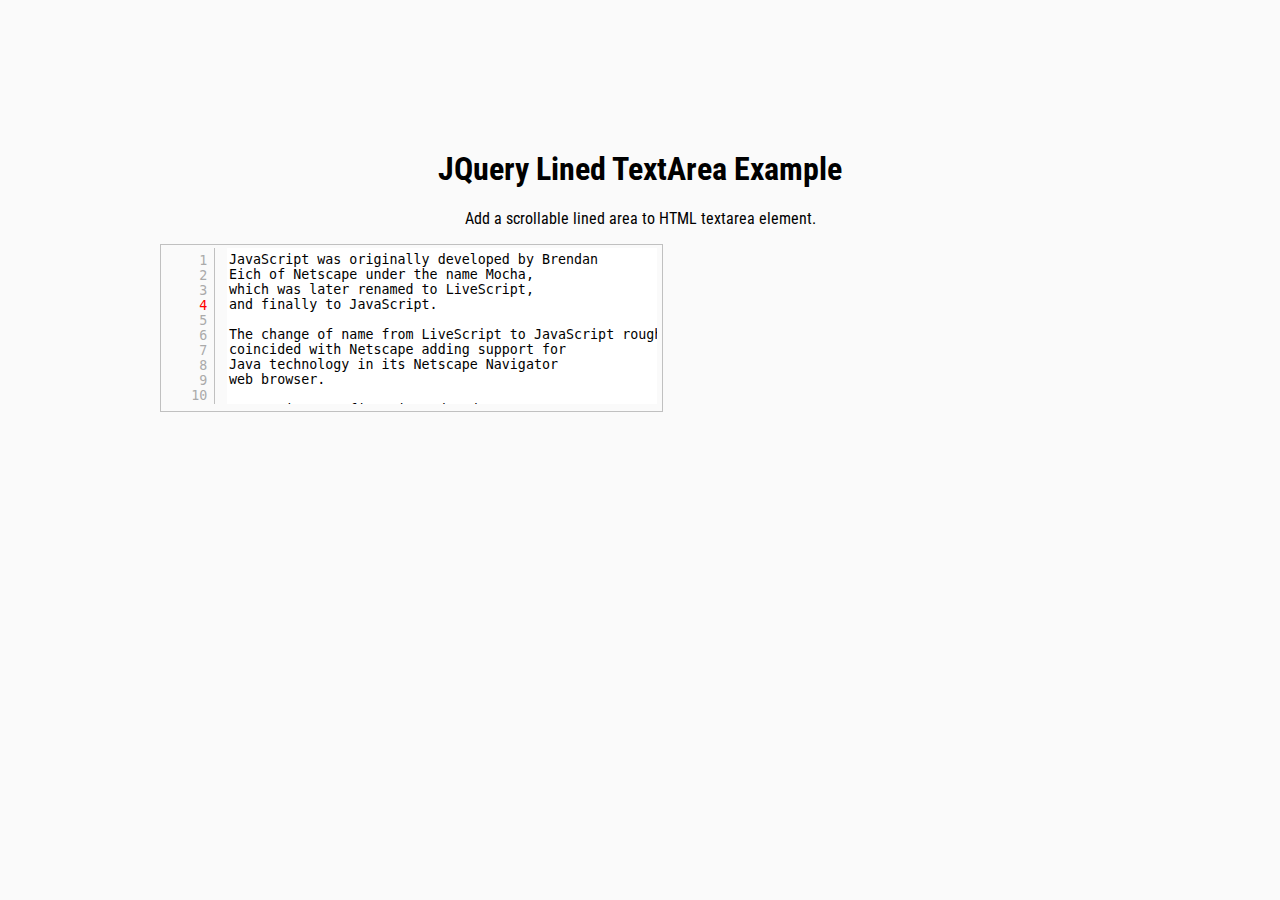
<file: Project-app/jquery-lined-textarea/index.html>
<!doctype html>
<html>
<head>
<meta charset="utf-8">
<meta http-equiv="X-UA-Compatible" content="IE=edge,chrome=1">
<meta name="viewport" content="width=device-width, initial-scale=1, shrink-to-fit=no">
	<title>JQuery Lined TextArea Example</title>
<script src="https://code.jquery.com/jquery-1.12.4.min.js" integrity="sha384-nvAa0+6Qg9clwYCGGPpDQLVpLNn0fRaROjHqs13t4Ggj3Ez50XnGQqc/r8MhnRDZ" crossorigin="anonymous"></script>
<link href='http://fonts.googleapis.com/css?family=Roboto+Condensed' rel='stylesheet' type='text/css'>
	<script src="js/jquery-linedtextarea.js"></script>
	<link href="css/jquery-linedtextarea.css" type="text/css" rel="stylesheet" />
  <style>
    body { background-color: #fafafa; font-family: 'Roboto Condensed'; }
    .container { margin: 150px auto; max-width: 960px; text-align: center;}
	
  </style>
</head>
<body>

<div class="container">
<h1>JQuery Lined TextArea Example</h1>

<p>Add a scrollable lined area to HTML textarea element.</p>

<textarea class="lined" rows="10" cols="60">JavaScript was originally developed by Brendan
Eich of Netscape under the name Mocha,
which was later renamed to LiveScript,
and finally to JavaScript.

The change of name from LiveScript to JavaScript roughly
coincided with Netscape adding support for
Java technology in its Netscape Navigator
web browser.

JavaScript was first introduced
and deployed in the Netscape browser version
2.0B3 in December 1995.

The naming has caused confusion, giving the
impression that the language is a spin-off of Java,
and it has been characterized by many as a
marketing ploy by Netscape to give JavaScript the
cachet of what was then the hot new web-programming language.
</textarea>
</div>
<script>
$(function() {
	$(".lined").linedtextarea(
		{selectedLine: 4}
	);
});
</script>

</body>
</html>
</file>
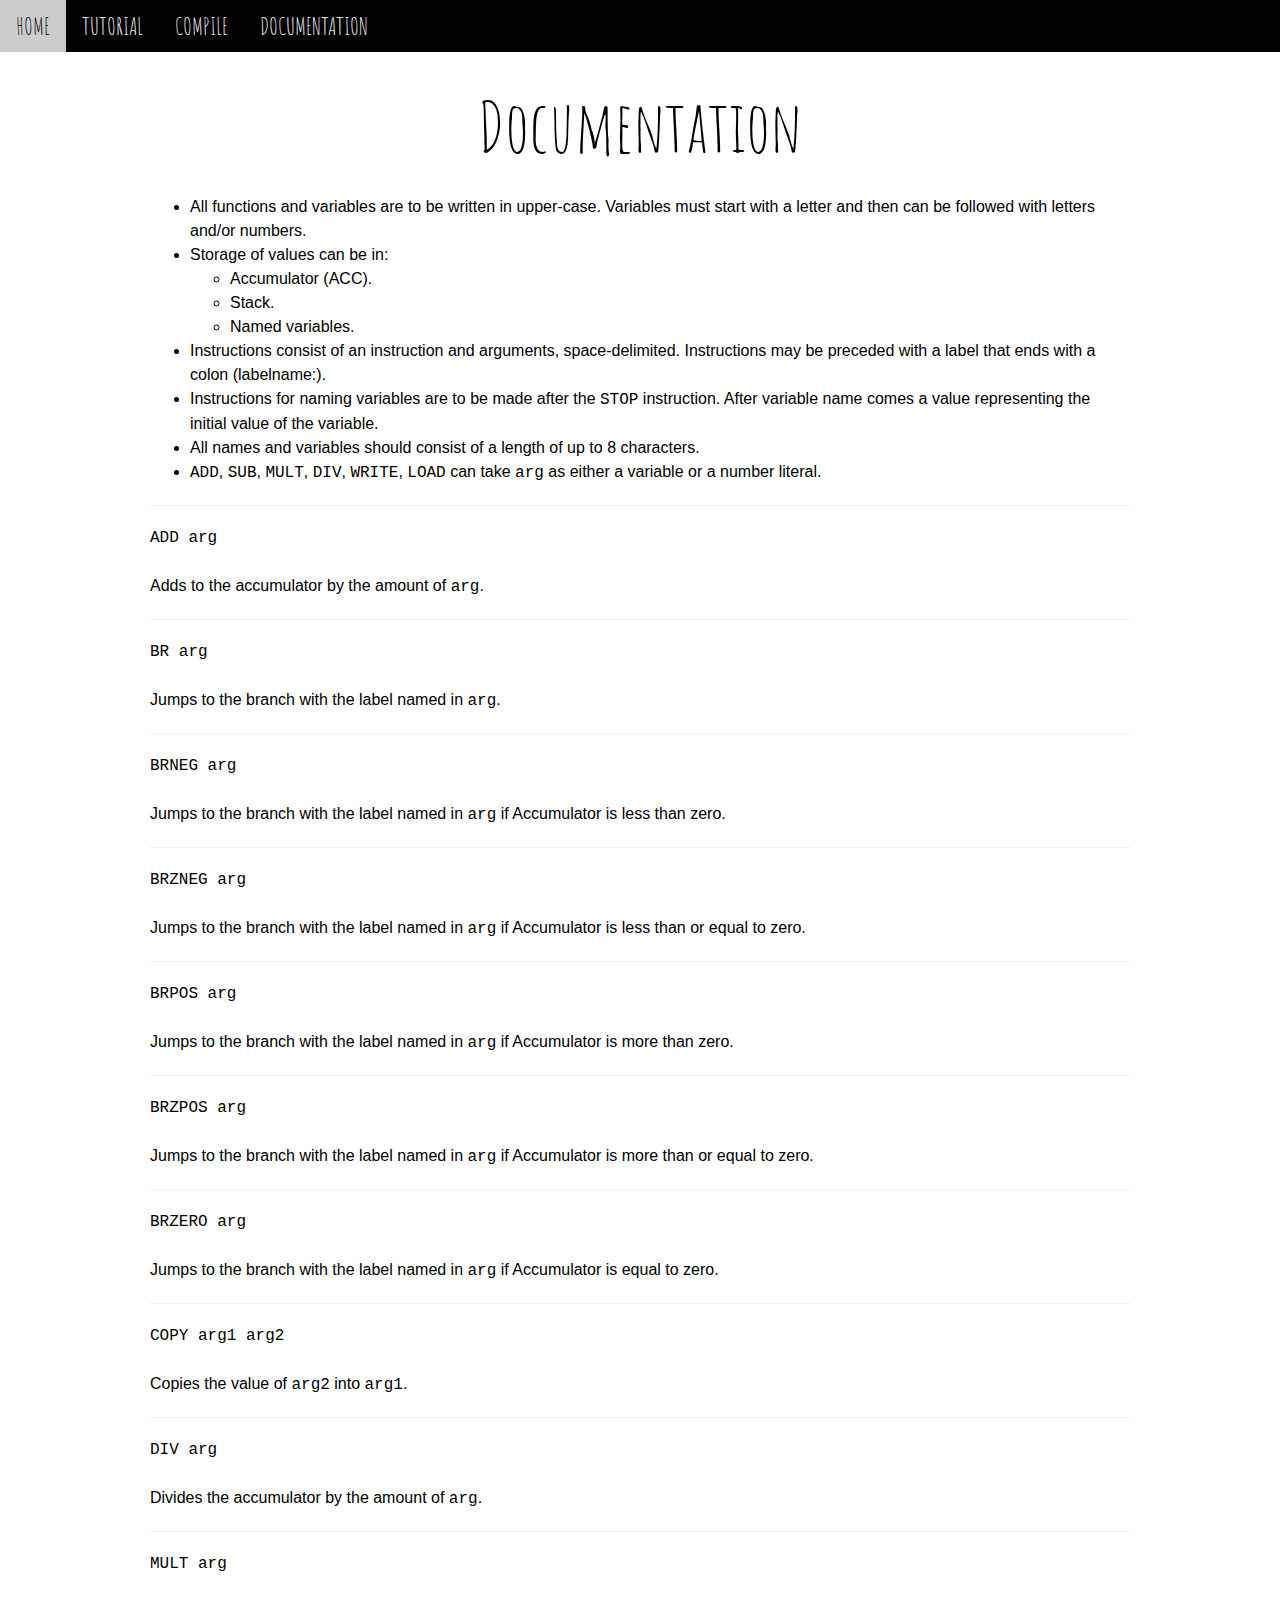
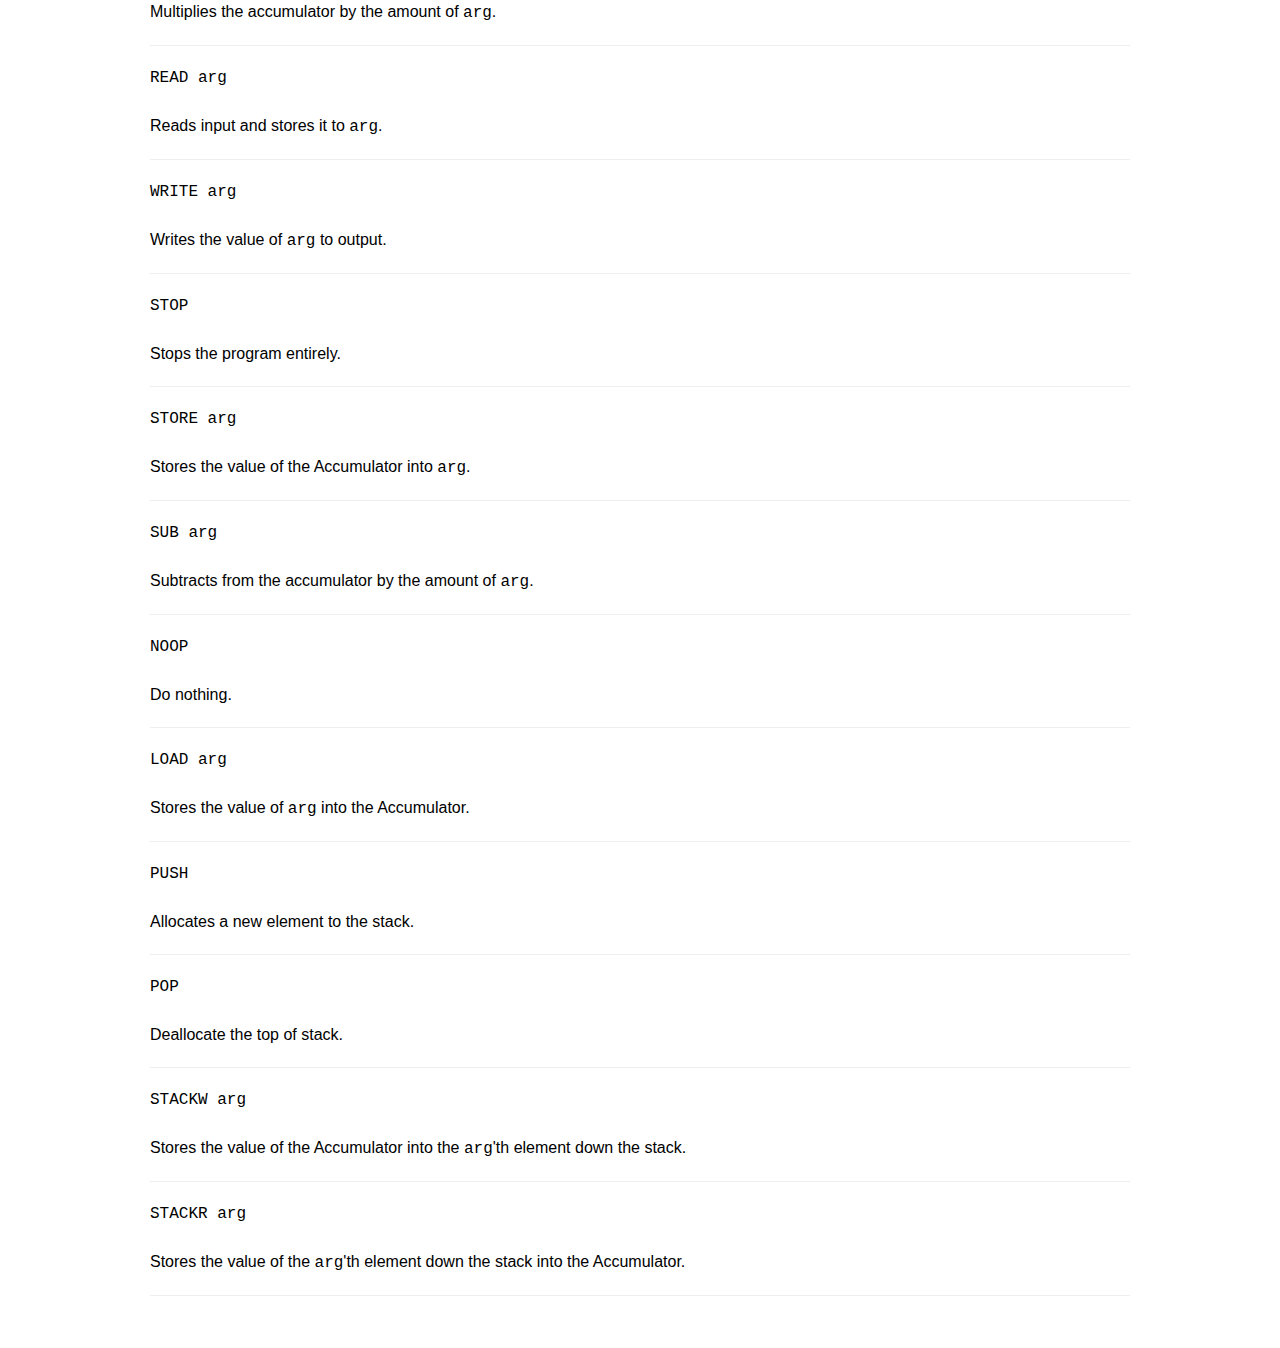
<file: Project-app/doc.html>
<!DOCTYPE html>
<html lang="en" xmlns="http://www.w3.org/1999/html">
<head>
    <meta charset="UTF-8">
    <title>Documentation</title>
    <meta name="viewport" content="width=device-width, initial-scale=1">
    <link rel="stylesheet" href="styles/w3.css">
    <link rel="stylesheet" href="https://fonts.googleapis.com/css?family=Amatic+SC">
    <style>
        body, html {height: 100%}
        body {bgcolor: #F8F8FF}
        h1, #myNavbar
        {
            font-family: "Amatic SC", sans-serif;
        }
        .func-name
        {
            font-family:Liberation Mono,DejaVu Sans Mono,Bitstream Vera Sans Mono,Courier New,sans-serif;
        }
        .w3-content
        {
            font-size: 16px;
        }
        #myNavbar{
            z-index: 1;
        }
    </style>
</head>
<body>
    <!-- Navbar (sit on top) -->
    <div class="w3-top w3-hide-small">
        <div class="w3-bar w3-xlarge w3-black w3-hover-opacity-off" id="myNavbar">
            <a href="index.html" class="w3-bar-item w3-button">HOME</a>
            <a href="tutorial.html" class="w3-bar-item w3-button">TUTORIAL</a>
            <a href="text.html" class="w3-bar-item w3-button">COMPILE</a>
            <a href="doc.html" class="w3-bar-item w3-button">DOCUMENTATION</a>
  
        </div>
    </div>

    <!-- Profile Page container-->
    <div class="w3-container w3-padding-64 w3-xlarge" id="#">
        <div class="w3-content">
            <h1 class="w3-center" style="margin-bottom:15px">
                <span class="w3-text-black w3-hide-small" style="font-size:70px">Documentation<br></span>
            </h1>
            <ul>
                <li>All functions and variables are to be written in upper-case. Variables must start with a letter and then
                    can be followed with letters and/or numbers.</li>
                <li>Storage of values can be in:</li>
                <ul>
                    <li>Accumulator (ACC).</li>
                    <li>Stack.</li>
                    <li>Named variables.</li>
                </ul>
                <li>Instructions consist of an instruction and arguments, space-delimited. Instructions may be preceded with a label that ends with a colon (labelname:).</li>
                <li>Instructions for naming variables are to be made after the <span class="func-name">STOP</span> instruction. After variable name comes a value representing the initial value of the variable.</li>
                <li>All names and variables should consist of a length of up to 8 characters.</li>
                <li><span class="func-name">ADD</span>, <span class="func-name">SUB</span>, <span class="func-name">MULT</span>,
                    <span class="func-name">DIV</span>, <span class="func-name">WRITE</span>, <span class="func-name">LOAD</span>
                 can take <span class="func-name">arg</span> as either a variable or a number literal.</li>
            </ul>
            <hr/>

            <div class="function">
                <div class="func-name">
                    ADD arg
                </div>
                <br/>
                <div class="func-description">
                    Adds to the accumulator by the amount of <span class="func-name">arg</span>.
                </div>
            </div>
            <hr/>
            <div class="function">
                <div class="func-name">
                    BR arg
                </div>
                <br/>
                <div class="func-description">
                    Jumps to the branch with the label named in <span class="func-name">arg</span>.
                </div>
            </div>
            <hr/>
            <div class="function">
                <div class="func-name">
                    BRNEG arg
                </div>
                <br/>
                <div class="func-description">
                    Jumps to the branch with the label named in <span class="func-name">arg</span> if Accumulator is less than zero.
                </div>
            </div>
            <hr/>
            <div class="function">
                <div class="func-name">
                    BRZNEG arg
                </div>
                <br/>
                <div class="func-description">
                    Jumps to the branch with the label named in <span class="func-name">arg</span> if Accumulator is less than or equal to zero.
                </div>
            </div>
            <hr/>
            <div class="function">
                <div class="func-name">
                    BRPOS arg
                </div>
                <br/>
                <div class="func-description">
                    Jumps to the branch with the label named in <span class="func-name">arg</span> if Accumulator is more than zero.
                </div>
            </div>
            <hr/>
            <div class="function">
                <div class="func-name">
                    BRZPOS arg
                </div>
                <br/>
                <div class="func-description">
                    Jumps to the branch with the label named in <span class="func-name">arg</span> if Accumulator is more than or equal to zero.
                </div>
            </div>
            <hr/>
            <div class="function">
                <div class="func-name">
                    BRZERO arg
                </div>
                <br/>
                <div class="func-description">
                    Jumps to the branch with the label named in <span class="func-name">arg</span> if Accumulator is equal to zero.
                </div>
            </div>
            <hr/>
            <div class="function">
                <div class="func-name">
                    COPY arg1 arg2
                </div>
                <br/>
                <div class="func-description">
                    Copies the value of <span class="func-name">arg2</span> into <span class="func-name">arg1</span>.
                </div>
            </div>
            <hr/>
            <div class="function">
                <div class="func-name">
                    DIV arg
                </div>
                <br/>
                <div class="func-description">
                    Divides the accumulator by the amount of <span class="func-name">arg</span>.
                </div>
            </div>
            <hr/>
            <div class="function">
                <div class="func-name">
                    MULT arg
                </div>
                <br/>
                <div class="func-description">
                    Multiplies the accumulator by the amount of <span class="func-name">arg</span>.
                </div>
            </div>
            <hr/>
            <div class="function">
                <div class="func-name">
                    READ arg
                </div>
                <br/>
                <div class="func-description">
                    Reads input and stores it to <span class="func-name">arg</span>.
                </div>
            </div>
            <hr/>
            <div class="function">
                <div class="func-name">
                    WRITE arg
                </div>
                <br/>
                <div class="func-description">
                    Writes the value of <span class="func-name">arg</span> to output.
                </div>
            </div>
            <hr/>
            <div class="function">
                <div class="func-name">
                    STOP
                </div>
                <br/>
                <div class="func-description">
                    Stops the program entirely.
                </div>
            </div>
            <hr/>
            <div class="function">
                <div class="func-name">
                    STORE arg
                </div>
                <br/>
                <div class="func-description">
                    Stores the value of the Accumulator into <span class="func-name">arg</span>.
                </div>
            </div>
            <hr/>
            <div class="function">
                <div class="func-name">
                    SUB arg
                </div>
                <br/>
                <div class="func-description">
                    Subtracts from the accumulator by the amount of <span class="func-name">arg</span>.
                </div>
            </div>
            <hr/>
            <div class="function">
                <div class="func-name">
                    NOOP
                </div>
                <br/>
                <div class="func-description">
                    Do nothing.
                </div>
            </div>
            <hr/>
            <div class="function">
                <div class="func-name">
                    LOAD arg
                </div>
                <br/>
                <div class="func-description">
                    Stores the value of <span class="func-name">arg</span> into the Accumulator.
                </div>
            </div>
            <hr/>
            <div class="function">
                <div class="func-name">
                    PUSH
                </div>
                <br/>
                <div class="func-description">
                    Allocates a new element to the stack.
                </div>
            </div>
            <hr/>
            <div class="function">
                <div class="func-name">
                    POP
                </div>
                <br/>
                <div class="func-description">
                    Deallocate the top of stack.
                </div>
            </div>
            <hr/>
            <div class="function">
                <div class="func-name">
                    STACKW arg
                </div>
                <br/>
                <div class="func-description">
                    Stores the value of the Accumulator into the <span class="func-name">arg</span>'th element down the stack.
                </div>
            </div>
            <hr/>
            <div class="function">
                <div class="func-name">
                    STACKR arg
                </div>
                <br/>
                <div class="func-description">
                    Stores the value of the <span class="func-name">arg</span>'th element down the stack into the Accumulator.
                </div>
            </div>
            <hr/>
        </div>
    </div>

</body>
</html>
</file>
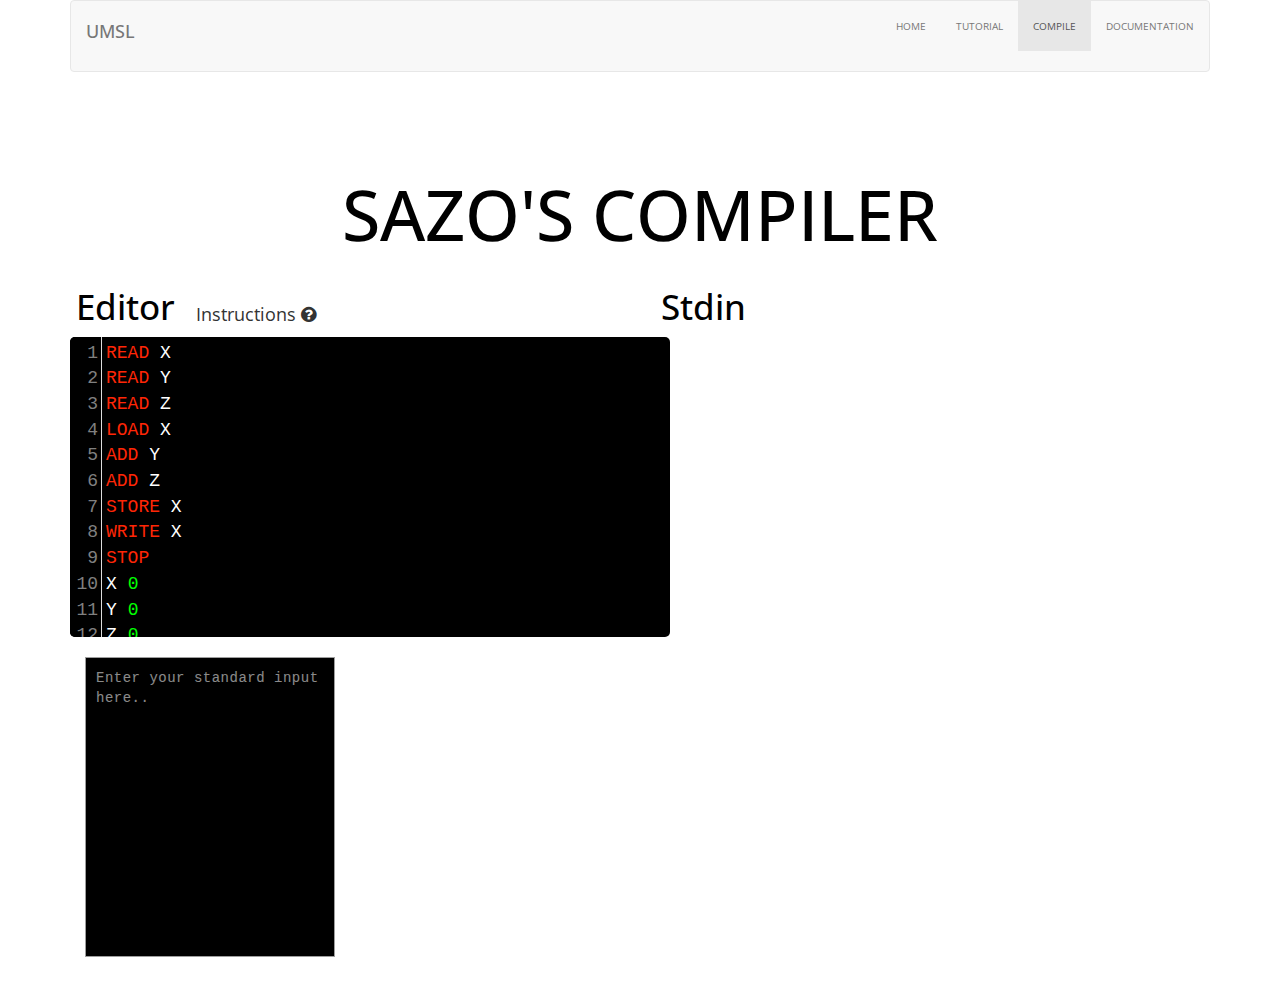
<file: Project-app/text.html>
<!DOCTYPE html>
<html lang="en">
<head>
    <title>Compile</title>
    <meta charset="UTF-8">
    <meta name="viewport" content="width=device-width, initial-scale=1">
    <link rel="stylesheet" href="styles/w3.css">
    <link rel="stylesheet" href="https://fonts.googleapis.com/css?family=Amatic+SC">
    <script src="https://ajax.googleapis.com/ajax/libs/jquery/3.3.1/jquery.min.js"></script>
    <link rel="stylesheet" href="styles/codemirror.css">
    <script src="js/codemirror.js"></script>
    <script src="js/javascript.js"></script>
    <script src="js/asmcompiler.js"></script>
    <link rel="stylesheet" href="https://maxcdn.bootstrapcdn.com/bootstrap/3.4.0/css/bootstrap.min.css">
    <script src="https://ajax.googleapis.com/ajax/libs/jquery/3.3.1/jquery.min.js"></script>
    <script src="https://maxcdn.bootstrapcdn.com/bootstrap/3.4.0/js/bootstrap.min.js"></script>
    <script src="js/syntaxCheck.js"></script>
    <link rel="stylesheet" href="https://cdnjs.cloudflare.com/ajax/libs/font-awesome/4.7.0/css/font-awesome.min.css">

    <!-- Added for Project -->
    <!-- For Testimonials slider -->
<!-- //For Testimonials slider -->
<!-- //custom-theme files-->
<link href="css/bootstrap.css" rel="stylesheet" type="text/css" media="all" />
<link href="css/style.css" rel="stylesheet" type="text/css" media="all" />
<!-- //custom-theme files-->
<!-- font-awesome-icons -->
<link href="css/font-awesome.css" rel="stylesheet"> 
<!-- //font-awesome-icons -->
<!-- googlefonts -->
<link href="http://fonts.googleapis.com/css?family=Open+Sans:300,300i,400,400i,600,600i,700,700i,800,800i&amp;subset=cyrillic,cyrillic-ext,greek,greek-ext,latin-ext,vietnamese" rel="stylesheet">
<link href="http://fonts.googleapis.com/css?family=Montserrat:100,100i,200,200i,300,300i,400,400i,500,500i,600,600i,700,700i,800,800i,900,900i&amp;subset=latin-ext,vietnamese" rel="stylesheet">
<!-- //googlefonts -->
<link rel="stylesheet" href="css/jquery-ui.css" />
<link href="css/bookingstyle.css" rel="stylesheet" type="text/css" media="all"/>

<link href="css/jquery-linedtextarea.css" rel="stylesheet" type="text/css" media="all"/>

    <style>
        textarea {
            height: 300px;
            width: 600px;
            float:left;
            margin-bottom: 5px;
        }
    </style>


    <style>
        body, html {
            height: 100%
        }

        

        .upload-btn-wrapper {
            position: relative;
            overflow: hidden;
            display: inline-block;
            max-width: 100%;
            height: auto;
        }

        .btn {
            border: 2px solid gray;
            color: gray;
            background-color: white;
            padding: 8px 115px;
            border-radius: 8px;
            font-size: 12px;
            font-weight: bold;
        }

        .upload-btn-wrapper input[type=file] {
            font-size: 100px;
            position: absolute;
            left: 0;
            top: 0;
            opacity: 0;
        }
        #myNavbar{
            z-index: 1;
        }
        #stack{
            height: 305px;
            width: 200px;
            border: 4px solid black;

            display:flex;
            flex-direction: column-reverse;
        }
        .stackItem{
            width: 193px;
            height: 50px;
            background-color: grey;
            border-top: 2px dashed black;
            text-align:center;
            color: black;
            font-size: 25px;
        }
        #editorBox{
            width: 600px;
            float:left;
            margin-bottom: 5px;
        }
        #leftTitle, #rightTitle, #middleTitle{
            display:inline-block;
        }
        #leftTitle{
            margin-left: 1%;
        }
        #middleTitle{
            margin-left: 45%;
        }
        #rightTitle{
            margin-left: 20%
        }
        #consoleBox{
            height:300px;
            width: 600px;
        }
        #compileBtn{
            width: 215px;
            height: 50px;
            border-radius: 5px;
            font-size: 20px;
        }
        #asmBtn, #txtBtn, #comBtn{
            width: 300px;
            display:inline-block;
        }
        a:hover{
            text-decoration:none;
        }
    </style>
</head>
<body bgcolor=#F8F8FF>
<!-- Navbar (sit on top) -->
<!-- div class="w3-top w3-hide-small">
    <div class="w3-bar w3-xlarge w3-black w3-hover-opacity-off" id="myNavbar">
        <a href="index.html" class="w3-bar-item w3-button">HOME</a>
        <a href="tutorial.html" class="w3-bar-item w3-button">TUTORIAL</a>
        <a href="text.html" class="w3-bar-item w3-button">COMPILE</a>
        <a href="doc.html" class="w3-bar-item w3-button">DOCUMENTATION</a>
    </div>
</div -->

<!-- banner -->
        <!-- Top-Bar -->

                <div class="top-bar">
                <div class="container">
                    <div class="header">
                        <nav class="navbar navbar-default">
                            <div class="navbar-header navbar-left">
                                <button type="button" class="navbar-toggle collapsed" data-toggle="collapse" data-target="#bs-example-navbar-collapse-1">
                                    <span class="sr-only">Toggle navigation</span>
                                    <span class="icon-bar"></span>
                                    <span class="icon-bar"></span>
                                    <span class="icon-bar"></span>
                                </button>
                                <h1><a class="navbar-brand" href="index.html">UMSL</span></a></h1>
                            </div>
                            <!-- Collect the nav links, forms, and other content for toggling -->
                            <div class="collapse navbar-collapse navbar-right" id="bs-example-navbar-collapse-1">
                                <nav class="cl-effect-15" id="cl-effect-15">
                                    <ul class="nav navbar-nav">
                                        <li><a href="index.html">HOME</a></li>
                                                    <li><a href="about.html">TUTORIAL</a></li>
                                                    <li class="active"><a href="booking.html">COMPILE</a></li>
                                                    <li><a href="gallery.html">DOCUMENTATION</a></li>
                                                </ul>
                                    
                                </nav>
                            </div>
                        </nav>
                </div>
            </div>
<!-- Profile Page container-->
<div class="w3-container w3-padding-64 w3-large" id="#">

    <div class="w3-content">
        <h1 class="w3-center" style="margin-bottom:15px">
            <span class="w3-text-black w3-hide-small" style="font-size:70px">SAZO'S COMPILER<br></span>
        </h1>

    </div>
    <div class="container">
        <div class="row">

            <div class="col-md-6">
                <h2 id="leftTitle" class="w3-text-black w3-hide-small" style="font-size:35px">Editor<br></h2>
                <button onclick="document.getElementById('id01').style.display='block'"  class="w3-button ">Instructions <i class="fa fa-question-circle" aria-hidden="true"></i></button>
                <div id="id01" class="w3-modal">
                    <div class="w3-modal-content" style="font-family: times, sans-serif, serif;">
                        <div class="w3-row">
                            <div class="w3-third w3-container">
                                <span onclick="document.getElementById('id01').style.display='none'" class="w3-button w3-display-topright">&times;</span>
                                <br><b>ADD arg</b><br>
                                Adds to the accumulator by the amount of arg.<br><br>

                                <b>BR arg</b><br>
                                Jumps to the branch with the label named in arg.<br><br>

                                <b>BRNEG arg</b><br>
                                Jumps to the branch with the label named in arg if Accumulator is less than zero.<br><br>

                                <b>BRZNEG arg</b><br>
                                Jumps to the branch with the label named in arg if Accumulator is less than or equal to zero.<br><br>

                                <b>BRPOS arg</b><br>
                                Jumps to the branch with the label named in arg if Accumulator is more than zero.<br><br>

                                <b>BRZPOS arg</b><br>
                                Jumps to the branch with the label named in arg if Accumulator is more than or equal to zero.<br><br>

                                <b>BRZERO arg</b><br>
                                Jumps to the branch with the label named in arg if Accumulator is equal to zero.<br><br>
                            </div>
                            <div class="w3-third w3-container">
                                <br><b>COPY arg1 arg2</b><br>
                                Copies the value of arg2 into arg1. <br><br>

                                <b>DIV arg</b><br>
                                Divides the accumulator by the amount of arg.<br><br>

                                <b>MULT arg</b><br>
                                Multiplies the accumulator by the amount of arg. <br><br>


                                <b>READ arg</b><br>
                                Reads input and stores it to arg.<br><br>

                                <b>WRITE arg</b><br>
                                Writes the value of arg to output.<br><br>

                                <b>STOP</b><br>
                                Stops the program entirely.<br><br>

                                <b>STORE arg</b><br>
                                Stores the value of the Accumulator into arg.<br><br>

                                <br>
                                <b>SUB arg</b><br>
                                Subtracts from the accumulator by the amount of arg.<br><br>
                            </div>
                            <div class="w3-third w3-container">
                                <br> <b>NOOP</b><br>
                                Do nothing.<br><br>

                                <b>LOAD arg</b><br>
                                Stores the value of arg into the Accumulator.<br><br>

                                <b>PUSH</b><br>
                                Allocates a new element to the stack.<br><br>

                                <b>POP</b><br>
                                Deallocate the top of stack.<br><br>


                                <b>STACKW arg</b><br>
                                Stores the value of the Accumulator into the arg'th element down the stack.<br><br>

                                <b>STACKR arg</b><br>
                                Stores the value of the arg'th element down the stack into the Accumulator.<br><br>
                            </div>

                        </div>
                    </div>


                </div>
                
            </div><!-- Editor column ended-->  
            <div class="col-md-6">
                <h2 id="leftTitle" class="w3-text-black w3-hide-small" style="font-size:35px" style="padding: 10px">Stdin<br></h2>
            </div>


        </div> <!-- Row ended-->
        <div class="row">
            <div class="col-md-4">
                <div id="editorBox" class="form-group green-border-focus" oninput="syntaxCheck()" onkeyup="backspaceCheck(editor, event)">
                    <!-- Editor box -->
                    <div class="form-group green-border-focus">
                        <textarea class="form-group green-border-focus" id="code" name="code">READ X 
READ Y
READ Z
LOAD X
ADD Y
ADD Z
STORE X
WRITE X
STOP
X 0
Y 0
Z 0
                        </textarea>
                    </div>
            </div>
            <div class="col-md-4">
                <div id="write">
                    <textarea id ="stndin" style="background-color: black ;color: white; font-family: monospace; width: 250px; display:inline-block; resize:none;margin-right: 50px;" placeholder="Enter your standard input here.."></textarea>
                </div>
            </div>
        </div>
        <div class="container">
            <div class="row">
                <div class="col-md-4">
                <h2 id="leftTitle" class="w3-text-black w3-hide-small" style="font-size:35px">Output<br></h2> 
                </div>

            
            </div>
        </div>
       
<script>
    var editor = CodeMirror.fromTextArea(document.getElementById("code"), {
        lineNumbers: true,
        matchBrackets: true,
        continueComments: "Enter",
        extraKeys: {"Ctrl-Q": "toggleComment"}
    });
    var labelIndex = -1;
    var lineIndex = 0;
    var syntaxCheckFlag = 0;
    function uploadfile(input) {
        var reader = new FileReader();
        reader.onload = function (e) {
            editor.setValue(e.target.result);
        }
        reader.readAsText(input.files[0]);
    }

    function downloadfile(extension)
    {
        var text = editor.getValue();
        text = text.replace(/\n/g, "\r\n")
        var fileBlob = new Blob([text], {type: "text/plain"});
        var fileName = "editor." + extension;

        var link = document.createElement("a");
        link.download = fileName;
        link.innerHTML = "Download Editor Content";

        window.URL = window.URL || window.webkitURL;
        link.href = window.URL.createObjectURL(fileBlob);
        link.onclick = removeClickElement;
        link.style.display = "none";

        document.body.appendChild(link);
        link.click();
    }

    function removeClickElement(e)
    {
        document.body.removeChild(e.target);
    }
    function fds()
    {
        var stdin = document.getElementById("stndin");
        stdin = stdin.value;
        clearElements();
        console.log("Input:" + stdin);
        getInput(stdin);
        lineIndex = 0;
        labelIndex = -1;
        var stopFlag = false;
        var strline;
        while(lineIndex < editor.lineCount())
        {
            strline = editor.getLine(lineIndex).trim().split(/(\s+)/).filter( e => e.trim().length > 0);
            if(strline.length > 0)
            {
                addBranchLabel(strline, lineIndex);
            }
            if(strline.indexOf("STOP") !== -1)
                stopFlag = true;
            else if(stopFlag && strline.length > 0)
            {
                addVar(strline);
            }
            lineIndex++;
            if(ERRORS.length > 0)
            {
                document.getElementById("consoleBox").innerHTML = ERRORS.join("\n");
                return;
            }
        }
        stopFlag = false;
        lineIndex = 0;
        while(lineIndex < editor.lineCount())
        {
            strline = editor.getLine(lineIndex).trim().split(/(\s+)/).filter( e => e.trim().length > 0);

            //if nonempty string and first element is a label, splice off the label
            if(!(!strline.join("").trim() || strline.join("").length === 0) && strline[0].charAt(strline[0].length - 1) === ':')
            {
                strline.splice(0, 1);
            }
            if(strline.indexOf("STOP") !== -1)
                stopFlag = true;
            if(!stopFlag && !(!strline.join("").trim() || strline.join("").length === 0))
            {
                parseFunction(strline);
            }

            if(labelIndex > -1)
            {
                lineIndex = labelIndex;
                labelIndex = -1;
            }
            else
            {
                lineIndex++;
            }
            if(ERRORS.length > 0)
            {
                document.getElementById("consoleBox").innerHTML = ERRORS.join("\n");
                return;
            }
        }

        console.log(VARS);
        console.log(STACK);
        console.log(BRANCHES);
        console.log("ACC = " + ACC);

        document.getElementById("consoleBox").innerHTML = STDOUT.join("\n");
    }
    function compilerCheck(){
        if(syntaxCheckFlag === 0){
            fds();
        }
        else{
            console.log("ERRORS exist");
        }
    }
    function syntaxCheck() {
        clearElements2();
        syntoCheck(editor);
        if(ERRORS.length > 0) {
            document.getElementById("consoleBox").innerHTML = ERRORS.join("\n");
            //disable compile button
        }
        else{
            document.getElementById("consoleBox").innerHTML = "";
            //enable compile button
        }
    }

</script>


</body>
<!-- Footer -->
<!--footer style="background-color:black; color:white; text-align:center;">
    <p style="">Web Application designed by: Sang Mai, Abdullah Altamimi, Zyra De Los Reyes, Omer Muhit &copy 2019</p>
</footer -->
</html>
</file>
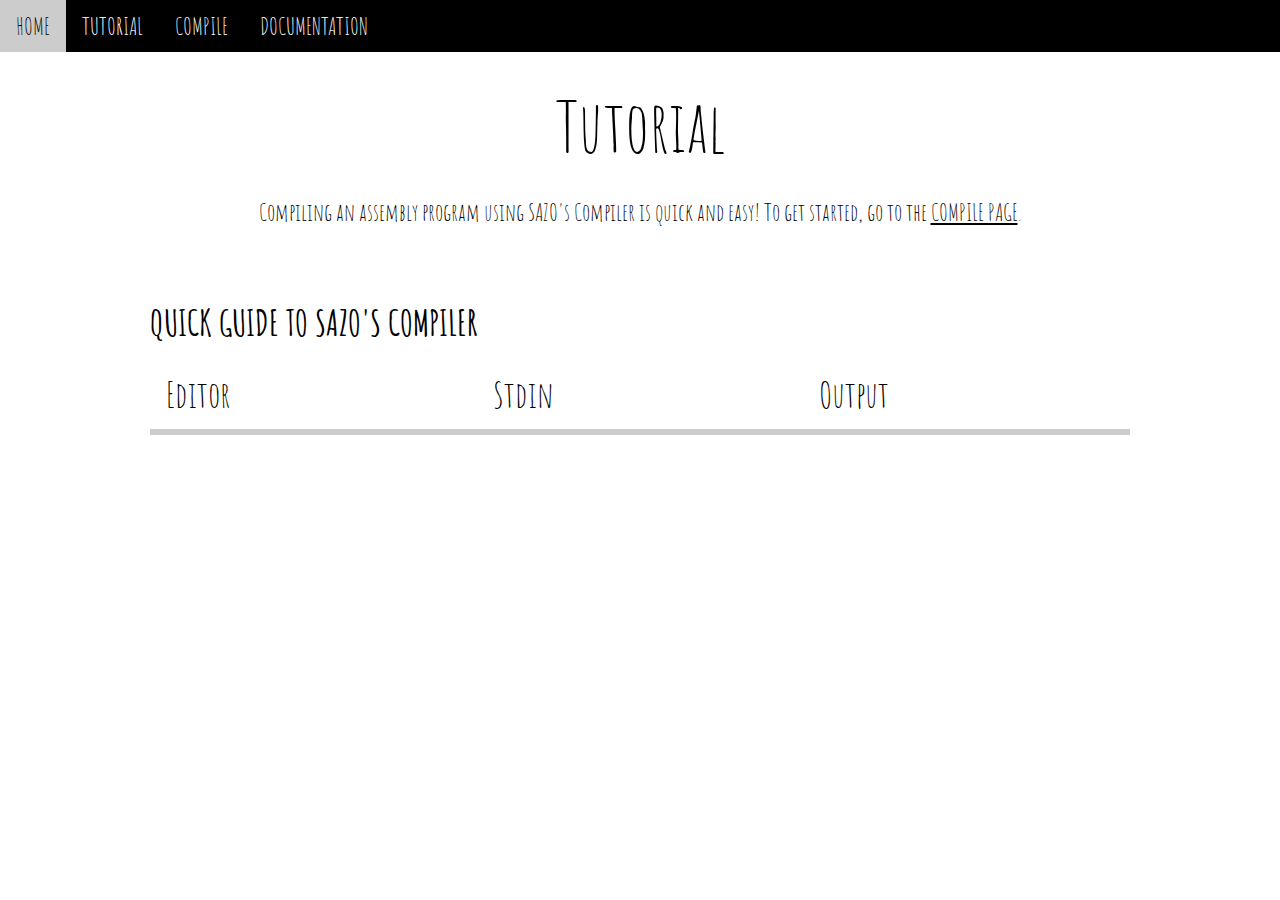
<file: Project-app/tutorial.html>
<!DOCTYPE html>
<html lang="en" xmlns="http://www.w3.org/1999/html">
<head>
    <meta charset="UTF-8">
    <title>Tutorial</title>
    <meta name="viewport" content="width=device-width, initial-scale=1">
    <link rel="stylesheet" href="styles/w3.css">
    <link rel="stylesheet" href="https://fonts.googleapis.com/css?family=Amatic+SC">
    <style>
        body, html {height: 100%}
        body {bgcolor: #F8F8FF}
        h1, p,h2, h3,div, #myNavbar
        {
            font-family: "Amatic SC", sans-serif;
        }
        .func-name
        {
            font-family:Liberation Mono,DejaVu Sans Mono,Bitstream Vera Sans Mono,Courier New,sans-serif;
        }
        .w3-content
        {
            font-size: 30px;
        }
        #myNavbar{
            z-index: 1;
        }
        .info {
            background-color: #e7f3fe;
            border-left: 6px solid #2196F3;
            font-size: 20px;
        }
        p{
            text-align: center;
        }
        .success {
            background-color: #ddffdd;
            border-left: 6px solid #4CAF50;
            font-size: 25px;
        }
    </style>
</head>
<body>
<!-- Navbar (sit on top) -->
<div class="w3-top w3-hide-small">
    <div class="w3-bar w3-xlarge w3-black w3-hover-opacity-off" id="myNavbar">
        <a href="index.html" class="w3-bar-item w3-button">HOME</a>
        <a href="tutorial.html" class="w3-bar-item w3-button">TUTORIAL</a>
        <a href="text.html" class="w3-bar-item w3-button">COMPILE</a>
        <a href="doc.html" class="w3-bar-item w3-button">DOCUMENTATION</a>

    </div>
</div>

<!-- Profile Page container-->
<div class="w3-container w3-padding-64 w3-xlarge" id="#">
    <div class="w3-content">
        <h1 class="w3-center" style="margin-bottom:15px">
            <span class="w3-text-black w3-hide-small" style="font-size:70px">Tutorial<br></span>
        </h1>
        <h3 align = "center"> Compiling an assembly program using SAZO's Compiler is quick and easy! To get started, go to
            the <a href="text.html">COMPILE PAGE</a>.
        </h3><br>



<h1 class="w3-text-black w3-xxlarge"><b>QUICK GUIDE TO SAZO'S COMPILER</b></h1>
    <!--    <p><b>Assembly language</b> is a low-level machine-dependent language in which short mnemonic names correspond to individual machine instructions.
            Used to present in readable form programs written in machine code.
            The assembly language allows the programmer to use text mnemonic (that is, easily remembered by a person) codes , at its discretion, assign symbolic
            names to the computer and memory registers, as well as set convenient ways of addressing .
        </p> -->

<div class="w3-row">
    <a href="javascript:void(0)" onclick="openCity(event, 'Editor');">
        <div class="w3-third tablink w3-bottombar w3-hover-light-grey w3-padding w3-xxlarge">Editor</div>
    </a>
    <a href="javascript:void(0)" onclick="openCity(event, 'Stdin');">
        <div class="w3-third tablink w3-bottombar w3-hover-light-grey w3-padding w3-xxlarge">Stdin</div>
    </a>
    <a href="javascript:void(0)" onclick="openCity(event, 'Output');">
        <div class="w3-third tablink w3-bottombar w3-hover-light-grey w3-padding w3-xxlarge">Output</div>
    </a>

</div>
        <div id="Editor" class="w3-container city" style="display:none">
            <h2><b>This section allows you to:</b></h2>
            <div class="w3-row">
                <div class="w3-col w3-container" style="width:500px">
                    <div class="info">
                        <strong>NOTE:</strong> Simply delete the code displayed by pressing backspace from your keyboard
                        <br>
                    </div>
                        <li><b>Write</b> your own code </li>
                        <li><b>Modify</b> the code displayed on screen  </li>
                        <li><b>Upload</b> your program</li>
                        <li><b>Download</b> your code as a .txt or .asm file</li>
                        <li><b>Compile</b> your code!</li>
                    <br>

                    <div class="success">
                        <strong>FYI:</strong> After clicking the download button, save your .txt
                        or .asm file to your computer and use this to submit to your instructor
                    </div>

                </div>
                <div class="w3-col w3-container" style="width:400px">
                    <img src="images/giphy.gif" alt="Editor" width="500" height="400" align="center">
                </div>
            </div>
        </div>

<div id="Stdin" class="w3-container city" style="display:none">
    <div class="w3-col w3-container" style="width:400px">
    <b>Write</b> your input for the <b>READ</b> instructions.

    </div>
    <div class="w3-col w3-container" style="width:400px">
            <img src="images/std.gif" alt="Editor" width="400" height="300" align="center">
    </div>
</div>

<div id="Output" class="w3-container city" style="display:none">
    <div class="w3-row">
        <div class="w3-col w3-container" style="width:400px">
            <br>
            This section shows the output of your program after entering an input from <b>STDIN</b> and then clicking the
        <b>COMPILE</b> button located under <br><b>Editor</b>

        </div>

        <div class="w3-col w3-container" style="width:500px">
    <img src="images/out.gif" alt="Editor" width="500" height="400" align="right">
        </div>
    </div>
</div>


</div>

</div>
</div>
</body>

<script>
    function openCity(evt, cityName) {
        var i, x, tablinks;
        x = document.getElementsByClassName("city");
        for (i = 0; i < x.length; i++) {
            x[i].style.display = "none";
        }
        tablinks = document.getElementsByClassName("tablink");
        for (i = 0; i < x.length; i++) {
            tablinks[i].className = tablinks[i].className.replace(" w3-border-black", "");
        }
        document.getElementById(cityName).style.display = "block";
        evt.currentTarget.firstElementChild.className += " w3-border-black";
    }
</script>

</html>
</file>
<file: Project-app/styles/codemirror.css>
/* BASICS */
:root{
  --editor-color-before: #242422;
}

.CodeMirror {
  /* Set height, width, borders, and global font properties here */
  font-family: monospace;
  height: 300px;
  width: 600px;
  color: black;
  direction: ltr;
  z-index: 0;
  border-radius: 5px;
}

/* PADDING */

.CodeMirror-lines {
  padding: 4px 0; /* Vertical padding around content */
}
.CodeMirror pre {
  padding: 0 4px; /* Horizontal padding of content */
}

.CodeMirror-scrollbar-filler, .CodeMirror-gutter-filler {
  background-color: white; /* The little square between H and V scrollbars */
}

/* GUTTER */

.CodeMirror-gutters {
  border-right: 1px solid #ddd;
  background-color: #f7f7f7;
  white-space: nowrap;
}
.CodeMirror-linenumbers {
 }
.CodeMirror-linenumber {
  padding: 0 3px 0 5px;
  min-width: 20px;
  text-align: right;
  color: grey;
  white-space: nowrap;
}

.CodeMirror-guttermarker { color: black; }
.CodeMirror-guttermarker-subtle { color: #999; }

/* CURSOR */

.CodeMirror-cursor {
  border-left: 1px solid white;
  border-right: none;
  width: 0;
}
/* Shown when moving in bi-directional text */
.CodeMirror div.CodeMirror-secondarycursor {
  border-left: 1px solid white;
}
.cm-fat-cursor .CodeMirror-cursor {
  width: auto;
  border: 0 !important;
  background: #7e7;
}
.cm-fat-cursor div.CodeMirror-cursors {
  z-index: 2;
}
.cm-fat-cursor-mark {
  background-color: rgba(20, 255, 20, 0.5);
  -webkit-animation: blink 1.06s steps(1) infinite;
  -moz-animation: blink 1.06s steps(1) infinite;
  animation: blink 1.06s steps(1) infinite;
}
.cm-animate-fat-cursor {
  width: auto;
  border: 0;
  -webkit-animation: blink 1.06s steps(1) infinite;
  -moz-animation: blink 1.06s steps(1) infinite;
  animation: blink 1.06s steps(1) infinite;
  background-color: #7e7;
}
@-moz-keyframes blink {
  0% {}
  50% { background-color: transparent; }
  100% {}
}
@-webkit-keyframes blink {
  0% {}
  50% { background-color: transparent; }
  100% {}
}
@keyframes blink {
  0% {}
  50% { background-color: transparent; }
  100% {}
}

/* Can style cursor different in overwrite (non-insert) mode */
.CodeMirror-overwrite .CodeMirror-cursor {}

.cm-tab { display: inline-block; text-decoration: inherit; }

.CodeMirror-rulers {
  position: absolute;
  left: 0; right: 0; top: -50px; bottom: -20px;
  overflow: hidden;
}
.CodeMirror-ruler {
  border-left: 1px solid #ccc;
  top: 0; bottom: 0;
  position: absolute;
}

/* DEFAULT THEME */

.cm-s-default .cm-header {color: blue;}
.cm-s-default .cm-quote {color: #090;}
.cm-negative {color: #d44;}
.cm-positive {color: #292;}
.cm-header, .cm-strong {font-weight: bold;}
.cm-em {font-style: italic;}
.cm-link {text-decoration: underline;}
.cm-striwhrough {text-decoration: line-through;}

.cm-s-default .cm-keyword {color: #FF2606;}
.cm-s-default .cm-atom {color: #219;}
.cm-s-default .cm-number {color: #00FF00;}
.cm-s-default .cm-def {color: #00f;}
.cm-s-default .cm-variable {color: white;}
.cm-s-default .cm-punctuation,
.cm-s-default .cm-property,
.cm-s-default .cm-operator {}
.cm-s-default .cm-variable-2 {color: #05a;}
.cm-s-default .cm-variable-3, .cm-s-default .cm-type {color:#00FF00;}
.cm-s-default .cm-comment {color: #a50;}
.cm-s-default .cm-string {color: #a11;}
.cm-s-default .cm-string-2 {color: #f50;}
.cm-s-default .cm-meta {color: #555;}
.cm-s-default .cm-qualifier {color: #555;}
.cm-s-default .cm-builtin {color: #30a;}
.cm-s-default .cm-branch {color: #997;}
.cm-s-default .cm-tag {color: #170;}
.cm-s-default .cm-attribute {color: #00c;}
.cm-s-default .cm-hr {color: #999;}
.cm-s-default .cm-link {color: #00c;}

.cm-s-default .cm-error {color: #f00;}
.cm-invalidchar {color: #f00;}

.CodeMirror-composing { border-bottom: 2px solid; }

/* Default styles for common addons */

div.CodeMirror span.CodeMirror-matchingbracket {color: #0b0;}
div.CodeMirror span.CodeMirror-nonmatchingbracket {color: #a22;}
.CodeMirror-matchingtag { background: rgba(255, 150, 0, .3); }
.CodeMirror-activeline-background {background: #e8f2ff;}

/* STOP */

/* The rest of this file contains styles related to the mechanics of
   the editor. You probably shouldn't touch them. */

/*EditorBackgroundColor*/
.CodeMirror {
  position: relative;
  overflow: hidden;
  background:black;
}

.CodeMirror-scroll {
  overflow: scroll !important; /* Things will break if this is overridden */
  /* 30px is the magic margin used to hide the element's real scrollbars */
  /* See overflow: hidden in .CodeMirror */
  margin-bottom: -30px; margin-right: -30px;
  padding-bottom: 30px;
  height: 100%;
  outline: none; /* Prevent dragging from highlighting the element */
  position: relative;
}
.CodeMirror-sizer {
  position: relative;
  border-right: 30px solid transparent;
}

/* The fake, visible scrollbars. Used to force redraw during scrolling
   before actual scrolling happens, thus preventing shaking and
   flickering artifacts. */
.CodeMirror-vscrollbar, .CodeMirror-hscrollbar, .CodeMirror-scrollbar-filler, .CodeMirror-gutter-filler {
  position: absolute;
  z-index: 6;
  display: none;
}
.CodeMirror-vscrollbar {
  right: 0; top: 0;
  overflow-x: hidden;
  overflow-y: scroll;
}
.CodeMirror-hscrollbar {
  bottom: 0; left: 0;
  overflow-y: hidden;
  overflow-x: scroll;
}
.CodeMirror-scrollbar-filler {
  right: 0; bottom: 0;
}
.CodeMirror-gutter-filler {
  left: 0; bottom: 0;
}

.CodeMirror-gutters {
  position: absolute; left: 0; top: 0;
  min-height: 100%;
  z-index: 3;
  background-color: black;
}
.CodeMirror-gutter {
  white-space: normal;
  height: 100%;
  display: inline-block;
  vertical-align: top;
  margin-bottom: -30px;
}
.CodeMirror-gutter-wrapper {
  position: absolute;
  z-index: 4;
  background: none !important;
  border: none !important;
}
.CodeMirror-gutter-background {
  position: absolute;
  top: 0; bottom: 0;
  z-index: 4;
}
.CodeMirror-gutter-elt {
  position: absolute;
  cursor: default;
  z-index: 4;
}
.CodeMirror-gutter-wrapper ::selection { background-color: transparent }
.CodeMirror-gutter-wrapper ::-moz-selection { background-color: transparent }

.CodeMirror-lines {
  cursor: text;
  min-height: 1px; /* prevents collapsing before first draw */
  color:white;
}
.CodeMirror pre {
  /* Reset some styles that the rest of the page might have set */
  -moz-border-radius: 0; -webkit-border-radius: 0; border-radius: 0;
  border-width: 0;
  background: transparent;
  font-family: inherit;
  font-size: inherit;
  margin: 0;
  white-space: pre;
  word-wrap: normal;
  line-height: inherit;
  color: inherit;
  z-index: 2;
  position: relative;
  overflow: visible;
  -webkit-tap-highlight-color: transparent;
  -webkit-font-variant-ligatures: contextual;
  font-variant-ligatures: contextual;
}
.CodeMirror-wrap pre {
  word-wrap: break-word;
  white-space: pre-wrap;
  word-break: normal;
}

.CodeMirror-linebackground {
  position: absolute;
  left: 0; right: 0; top: 0; bottom: 0;
  z-index: 0;
}

.CodeMirror-linewidget {
  position: relative;
  z-index: 2;
  padding: 0.1px; /* Force widget margins to stay inside of the container */
}

.CodeMirror-widget {}

.CodeMirror-rtl pre { direction: rtl; }

.CodeMirror-code {
  outline: none;
}

/* Force content-box sizing for the elements where we expect it */
.CodeMirror-scroll,
.CodeMirror-sizer,
.CodeMirror-gutter,
.CodeMirror-gutters,
.CodeMirror-linenumber {
  -moz-box-sizing: content-box;
  box-sizing: content-box;
}

.CodeMirror-measure {
  position: absolute;
  width: 100%;
  height: 0;
  overflow: hidden;
  visibility: hidden;
}

.CodeMirror-cursor {
  position: absolute;
  pointer-events: none;
  border-width: 3px;
}
.CodeMirror-measure pre { position: static; }

div.CodeMirror-cursors {
  visibility: hidden;
  position: relative;
  z-index: 3;
}
div.CodeMirror-dragcursors {
  visibility: visible;
}

.CodeMirror-focused div.CodeMirror-cursors {
  visibility: visible;
}

.CodeMirror-selected { background: #d9d9d9; }
.CodeMirror-focused .CodeMirror-selected { background: #d7d4f0; }
.CodeMirror-crosshair { cursor: crosshair; }
.CodeMirror-line::selection, .CodeMirror-line > span::selection, .CodeMirror-line > span > span::selection { background: #d7d4f0; }
.CodeMirror-line::-moz-selection, .CodeMirror-line > span::-moz-selection, .CodeMirror-line > span > span::-moz-selection { background: #d7d4f0; }

.cm-searching {
  background-color: #ffa;
  background-color: rgba(255, 255, 0, .4);
}

/* Used to force a border model for a node */
.cm-force-border { padding-right: .1px; }

@media print {
  /* Hide the cursor when printing */
  .CodeMirror div.CodeMirror-cursors {
    visibility: hidden;
  }
}

/* See issue #2901 */
.cm-tab-wrap-hack:after { content: ''; }

/* Help users use markselection to safely style text background */
span.CodeMirror-selectedtext { background: none; }
</file>
<file: Project-app/css/style.css>
html, body {
	height: 100%;
	width: 100%;
	background: color(#eeeeee);

}

.navbar-custom{
	background-color: #eaab00 !important;
	background-repeat: no-repeat;
	font-size: 1.2em;
	padding: 1% 0;
	width: 100%;
}

.navbar-brand{
	padding: 0 15px 5px;
}

.navbar-custom .navbar-nav li a {
	color: #D5D5D5;
}

.navbar-custom .navbar-nav li a:hover, .navbar-custom .navbar-nav li a.active{
	color: #FFF;
}

#home {
	background: url(../assets/header-bg-red.png);
	display: table;
	width: 100%;
	padding: 100px;
	background-repeat: no-repeat;
	position: relative;
	background-size: cover;
}

.landing-text {
	display: table-cell;
	text-align: center;
	vertical-align: middle;
	color: #ffffff;
}

.landing-text h1 {
	font-size: 500%;
	font-weight: 700%;
}

.padding{
	padding: 80px 0;

}

.header-2 {
	background-color: #a43234;
	margin-top: 0px;
	position: relative;
}
.header-3 {
	height: 360%;
	background-color: #eeeeee;
	margin-top: 0px;
	padding: 60px;

}

h1,h2,h3,h4,p {
	color: #FFFFFF;
}

.editor-section {
	padding: 0px;
	margin: 50px;
	margin-top: 10px; 
}

.buttons-1 {
	margin-right: 5px;
	margin-bottom: 5px;
}

.footer-bg {
	background-color: #444444;
}

.example-section {
	padding: 0px;
	margin: 50px;
	margin-top: 10px;
}
</file>
<file: Project-app/css/bookingstyle.css>
/*--
Author: W3layouts
Author URL: http://w3layouts.com
License: Creative Commons Attribution 3.0 Unported
License URL: http://creativecommons.org/licenses/by/3.0/
--*/

/*-- main-section --*/ 
body{
    font-size: 100%;
	font-family: 'Open Sans', sans-serif;
	background:#ffffff;
	margin: 0;
}

.logo-top h2 {
    font-size: 2.4em;
    color: #fff;
    text-align: center;
}
.logo-bottom {
    margin-top: 8.5%;
}
.head {
    width: 48%;
    margin: 5em auto;
    background: #fff;
    border-radius: 4px;
    -webkit-border-radius: 4px;
    -moz-border-radius: 4px;
    -o-border-radius: 4px;
    -ms-border-radius: 4px;
}
.logo {
    width: 45%;
    float: right;
    background: url(../images/pic3.jpg) no-repeat;
    padding: 2em 0;
}
/*-- agileinfo --*/
.logo-top img {
    border-radius: 50%;
    margin: 0 auto;
    text-align: right;
    width: 42%;
    margin-left: 26%;
}
.login {
    width: 100%;
    padding: 0 0 4% 0;
	background:#fff;
}
.login input[type="text"], .login input[type="password"], .login input[type="email"] {
    margin: 0;
    border: none;
    -webkit-appearance: none;
	outline: none;
    width: 100%;
    background: #fff;
    color: #4B4B4B;
    padding: 13px;
    font-size: 14px;
    border: 1px solid #a9a9a9;
	    box-sizing: border-box;
}
span i {
    color: #fff;
    position: absolute;
    background: #284da5;
    padding: 6px 8px;
}
.ic1{
    top: 18px;
    right: 32px;
}
.ic2 {
    top: 69px;
    right: 32px;
}
.ic3 {
    top: 7%;
    right: 8%;
}
.ic4 {
    top: 27%;
    right: 8%;
}
/*-- agile --*/

.ic5 {
    top: 47%;
    right: 8%;
}
.login-top {
    padding: 0px 20px;
    margin-top: 3%;
    position: relative;
}
.login-bottom ul{
	padding:0;
	float:right;
}
.login-bottom ul li{
	display:inline-block;
	vertical-align: middle;
	margin-left: 3px;
}
.login-bottom ul li p{
	color:#898a8e;
	font-size:15px;
}
.login-bottom {
    text-align: center;
    transform: translateY(-50%);
}
.login-bottom .link {
    display: inline-block;
    vertical-align: middle;
    position: relative;
    width: 30px;
    height: 30px;
    border-radius: 50%;
    padding: 2px;
    transition: .5s;
    color: #D7D0BE;
    margin-left: 3px;
    margin-right: 3px;
    text-shadow: 0 -1px 0 rgba(0, 0, 0, 0.2),
	0 1px 0 rgba(255, 255, 255, 0.2);
    font-size: 16px;
}
.login-bottom .link span {
	display: block;
	position: absolute;
	text-align: center;
	top: 50%;
	left: 50%;
	transform: translate(-50%, -50%);
}
/*-- agileits-w3layouts --*/

.login-bottom .link:hover {
    color: white;
    transform: translateX(0px) rotate(360deg);
}
.login-bottom .link.google-plus {
	background-color: tomato;
	color: white;
}
.login-bottom .link.twitter {
  background-color: #00ACEE;
  color: white;
}
.login-bottom .link.facebook {
  background-color: #3B5998;
  color: white;
}
.login-bottom ul li span:hover{
	transition: 0.5s all ease;
	-webkit-transition: 0.5s all ease;
	-moz-transition: 0.5s all ease;
	-o-transition: 0.5s all ease;
	-ms-transition: 0.5s all ease;
	opacity: 0.4;
    filter: alpha(opacity=40);
}
.login-bottom ul li span.fb{
	background-position:0px 0px;
}
.login-bottom ul li span.twit{
	background-position:-34px 0px;
}
.login-bottom ul li span.google{
	background-position:-68px 0px;
}
.bottom-w3l {
    margin-top: 4em;
}
.submit input[type="submit"] {
    font-size: 13px;
    color: #284da5;
    background: #fff;
    border: 2px solid #284da5;
    outline: none;
    cursor: pointer;
    border-radius: 20px;
    -webkit-border-radius: 20px;
    -moz-border-radius: 20px;
    -o-border-radius: 20px;
    -ms-border-radius: 20px;
    padding: 7px 19px;
}
.submit input[type="submit"]:hover{
	background:#284da5;
	color:#fff;
	transition: 0.5s all ease;
	-webkit-transition: 0.5s all ease;
	-moz-transition: 0.5s all ease;
	-o-transition: 0.5s all ease;
	-ms-transition: 0.5s all ease;
}
/* radios and checkboxes */
.row1{
	outline:none;
	padding: 20px;
	overflow: auto;
	height: 200px;
}
.sky-form.col.col-4 ul {
	padding: 0;
	list-style: none;
}
.sky-form h4{
	margin-top: 10px;
	background: #ECECEC;
	padding: 10px 20px;
	color: #333333;
	text-transform: uppercase;
	margin-bottom: 0;
	font-size:16px;
}
.sky-form  {
	margin-bottom: 20px;
}
.sky-form .label {
	display: block;
	margin-bottom: 6px;
	line-height: 19px;
}
.sky-form .label.col {
	margin: 0;
	padding-top: 10px;
}

.sky-form .input,
.sky-form .select,
.sky-form .textarea,
.sky-form .radio,
.sky-form .checkbox,
.sky-form .toggle,
.sky-form .button {
	position: relative;
	display: block;
}
/* selects */
.sky-form .select i {
	position: absolute;
	top: 14px;
	right: 14px;
	width: 1px;
	height: 11px;
	background: #fff;
	box-shadow: 0 0 0 12px #fff;
}
.sky-form .select i:after,
.sky-form .select i:before {
	content: '';
	position: absolute;
	right: 0;
	border-right: 4px solid transparent;
	border-left: 4px solid transparent;
}
/*-- wthree --*/
.sky-form .select i:after {
	bottom: 0;
	border-top: 4px solid #404040;
}
.sky-form .select i:before {
	top: 0;
	border-bottom: 4px solid #404040;
}
.sky-form .select-multiple select {
	height: auto;
}
/* radios and checkboxes */
.sky-form .radio {
	outline:none;
	border:none;
	margin-bottom: 7px;
	padding-left: 22px;
	font-size: 16px;
	line-height: 27px;
	color: #fff;
	cursor: pointer;
	margin-top: 0;
}
.sky-form .radio:last-child,
.sky-form .checkbox:last-child {
	margin-bottom: 0;
}
.sky-form .radio input,
.sky-form .checkbox input {
	position: absolute;
	left: -9999px;
}
.sky-form .radio i{
    position: absolute;
    top: 6px;
    left: 0;
    display: block;
    width: 10px;
    height: 10px;
    outline: none;
    border-width: 2px;
    border-style: solid;
}
.sky-form .radio i {
	border-radius: 50%;
}
.sky-form .radio input + i:after{
	position: absolute;
	opacity: 0;
	transition: opacity 0.1s;
	-o-transition: opacity 0.1s;
	-ms-transition: opacity 0.1s;
	-moz-transition: opacity 0.1s;
	-webkit-transition: opacity 0.1s;
}
.sky-form .radio input + i:after {
    content: '';
    top: 3px;
    left: 3px;
    width: 4px;
    height: 4px;
    border-radius: 50%;
}
.sky-form .checkbox input + i:after {
	content: '';
	top: 3px;
	left: 2px;
	width: 10px;
	height: 7px;
	background: url(../images/tick.png) no-repeat;
	text-align: center;
}
.sky-form .radio input:checked + i:after,
.sky-form .checkbox input:checked + i:after {
	opacity: 1;
}
.sky-form .inline-group {
	margin: 0 -30px -4px 0;
}
.sky-form .inline-group:after {
	content: '';
	display: table;
	clear: both;
}
.sky-form .inline-group .radio{
	float: left;
	margin-right: 30px;
}
.sky-form .inline-group .radio:last-child{
	margin-bottom: 4px;
}
/* icons */

.sky-form [class^="icon-"] {
  font-style: normal;
  font-weight: normal;
  -webkit-font-smoothing: antialiased;
}
/* normal state */
.sky-form .input input,
.sky-form .select select,
.sky-form .textarea textarea,
.sky-form .radio i,
.sky-form .checkbox i,
.sky-form .toggle i,
.sky-form .icon-append,
.sky-form .icon-prepend {
	border-color: #fff;
	transition: border-color 0.3s;
	-o-transition: border-color 0.3s;
	-ms-transition: border-color 0.3s;
	-moz-transition: border-color 0.3s;
	-webkit-transition: border-color 0.3s;
}
.sky-form .toggle i:before {
	background-color: #fff;	
}
/* hover state */
.sky-form .input:hover input,
.sky-form .select:hover select,
.sky-form .textarea:hover textarea,
.sky-form .radio:hover i,
.sky-form .checkbox:hover i,
.sky-form .toggle:hover i {
	border-color: #fff;
}
.sky-form .button:hover {
	opacity: 1;
}
/* focus state */
.sky-form .input input:focus,
.sky-form .select select:focus,
.sky-form .textarea textarea:focus,
.sky-form .radio input:focus + i,
.sky-form .checkbox input:focus + i,
.sky-form .toggle input:focus + i {
	border-color: #fff;
}
/* checked state */
.sky-form .radio input + i:after {
	background-color: #fff;	
}
.sky-form .checkbox input + i:after {
	color: #fff;
}
.sky-form .radio input:checked + i,
.sky-form .checkbox input:checked + i,
.sky-form .toggle input:checked + i {
	border-color: #fff;
}
/* error state */
.sky-form .state-error input,
.sky-form .state-error select,
.sky-form .state-error textarea,
.sky-form .radio.state-error i,
.sky-form .checkbox.state-error i,
.sky-form .toggle.state-error i {
	background: #fff;
}
/* success state */
.sky-form .state-success input,
.sky-form .state-success select,
.sky-form .state-success textarea,
.sky-form .radio.state-success i,
.sky-form .checkbox.state-success i,
.sky-form .toggle.state-success i {
	background: #fff;
}
/* disabled state */
.sky-form .input.state-disabled input,
.sky-form .select.state-disabled,
.sky-form .textarea.state-disabled,
.sky-form .radio.state-disabled,
.sky-form .checkbox.state-disabled,
.sky-form .toggle.state-disabled,
.sky-form .button.state-disabled {
	cursor: default;
	opacity: 0.5;
}
.sky-form .input.state-disabled:hover input,
.sky-form .select.state-disabled:hover select,
.sky-form .textarea.state-disabled:hover textarea,
.sky-form .radio.state-disabled:hover i,
.sky-form .checkbox.state-disabled:hover i,
.sky-form .toggle.state-disabled:hover i {
	border-color: #e5e5e5;
}
.sky-form {
    margin-left: 16%;
}
/******** SAP ************/
.sap_tabs{
	clear:both;
}
.tab_box{
	background:#fd926d;
	padding: 2em;
}
.top1{
	margin-top: 2%;
}
.resp-tabs-list {
    list-style: none;
    padding: 20px;
    text-align: left;
}
.resp-tab-item {
    color: #fff;
    font-size: 25px;
    cursor: pointer;
    padding: 1px 0px 8px 0px;
    display: inline-block;
    margin: 0;
    text-align: center;
    list-style: none;
    outline: none;
    -webkit-transition: all 0.3s ease-out;
    -moz-transition: all 0.3s ease-out;
    -ms-transition: all 0.3s ease-out;
    -o-transition: all 0.3s ease-out;
    transition: all 0.3s ease-out;
    margin: 0;
    background: #ed1c24;
    padding: 15px 45px;
}
/*-- wthree --*/
.resp-tab-active {
    text-shadow: none;
    color: #fff;
    border-bottom: 3px solid #fff;
    background: #1cc7d0;
    padding: 15px 47px;
}
.resp-tabs-container {
	padding: 0px;
	background-color: #fff;
	clear: left;
}
h2.resp-accordion {
	cursor: pointer;
	padding: 5px;
	display: none;
}
.resp-tab-content {
	display: none;
}
.resp-content-active, .resp-accordion-active {
   display: block;
}
.resp-tab-item label{
	margin-right:8px;
}
/*-- //main-section --*/ 
.agileinfo h2,.agileits h3 {
    font-size: 25px;
    text-transform: uppercase;
    word-spacing: 7px;
    text-align: center;
    margin: 20px 0;
}
/* hotel booking form */
.agileits_grid {
    margin-bottom: 14px;
}
.w3layouts_main_grid h5, .agileits_grid h5,.agileinfo_grid h5{
    color: #000;
    font-size: 14px;
    font-style: normal;
    margin: .8em 0 .4em;
}
.nam {
    float: left;
    width: 48%;
}
.w3layouts_main_grid input[type="text"] {
    outline: none;
    width: 100%;
    background: #fff;
    color: #4B4B4B;
    padding: 13px;
    font-size: 14px;
    border: 1px solid #a9a9a9;
	    box-sizing: border-box;
}
.nam1 {
    float: left;
    width: 48%;
    margin-left: 4%;
}
.w3layouts_main_grid input[type="email"] {
    outline: none;
    width: 100%;
    background: #fff;
    color: #4B4B4B;
    padding: 13px;
    font-size: 14px;
    border: 1px solid #a9a9a9;
	    box-sizing: border-box;
}
.agileits_main_grid.w3_agileits_main_grid, .agileinfo_main_grid {
    width: 48%;
    float: left;
    margin-bottom: 12px;
}
.fromtop {
    margin-top: 10px;
}
.held {
    margin-right: 4%;
}
#category {
    outline: none;
    width: 97%;
    background: #fff;
    color: #4B4B4B;
    padding: 13px;
    font-size: 14px;
    border: 1px solid #a9a9a9;
}
.agileits_w3layouts_main_gridl {
    float: left;
    width: 67%;
    margin-right: 4%;
}
.agileits_w3layouts_main_gridl input[type="text"], .agileits_w3layouts_main_gridr input[type="time"] {
    width: 100% !important;
}
.agileits_w3layouts_main_gridr {
    float: left;
    width: 29%;
}
.agileits_w3layouts_main_gridr input[type="time"] {
    padding: 4px !important;
}
#category1 {
    outline: none;
    width: 100%;
    background: #fff;
    color: #4B4B4B;
    padding: 13px;
    font-size: 14px;
    border: 1px solid #a9a9a9;
	    box-sizing: border-box;
}
.w3_main_grid {
    margin: 2em 0 0;
}
.w3_main_grid_right {
    width: 30%;
}
.w3_main_grid_right input[type="submit"] {
    outline: none;
    padding: 12px 50px;
    font-size: 14px;
    color: #fff;
    background: #999;
    background: #1cc7d0;
    border: none;
    cursor: pointer;
}
/* hotel booking form */

/* cab booking form */
.wthreelable {
    width: 25%;
    float: left;
}
.wthreeinput {
    width: 75%;
    float: left;
}
.wthreelable label {
    font-size: 15px;
    font-weight: 100;
}
span.colon {
    float: right;
    margin-right: 15px;
    font-weight: bold;
}
input.top {
    margin-bottom: 15px;
}
.agileinfow3ls {
    padding: 15px 0;
}
.aitsphonew3ls, .agileinfodeparture, .agileinforeturn, .w3lsjourneyaits {
    padding: 25px 0 0;
}
.aitsphonew3ls .wthreeinput, .agileinfodeparture .wthreeinput, .agileinforeturn .wthreeinput, .w3lsjourneyaits .wthreeinput {
    margin-top: -15px;
}
input.agilecode, input.wthreeland, input.agileinfomobile, input.date, .w3lsjourneyaits-input select {
    width: 22%;
    padding: 13px;
    margin: 5px 0;
    border: 1px solid #9e9e9e;
    outline: none;
    background: transparent;
    color: #000;
    /* text-align: center; */
}
label.aitsnumber {
    margin: 0 5px 0 10px;
}
input.wthreeland, input.agileinfomobile, .w3lsjourneyaits-input select {
    width: 31%;
}
input.agileinfomobile {
    width: 72%;
}
.aitsphonew3ls-input h3 {
    text-align: center;
    margin: 10px 0;
    font-size: 16px;
    width: 21%;
    float: left;
    margin-top: 30px;
}
input.date {
    width: 62%;
}
textarea {
    height: 100px;
    padding: 5px 0 10px;
}
input[type="text"], input[type="email"], textarea {
    width: 100%;
    padding: 10px;
    font-size: 14px;
    border: none;
    outline: none;
    background: transparent;
    color: #000;
    border: 1px solid #9e9e9e;
    letter-spacing: 0.5px;
	    box-sizing: border-box;
}
.w3lsjourneyaits {
    padding-bottom: 0;
}
.aitssubmitw3ls {
    margin-top: 20px;
}
.aitssubmitw3ls input[type="submit"] {
    padding: 12px 50px;
    border: none;
    outline: none;
    background: #999;
    color: #FFF;
    font-size: 16px;
    cursor: pointer;
    background: #1cc7d0;
}
/* cab booking form */

/* train booking form */
.wthree_grid h5, .agileinfo_main_grid h5, .agileinfo_main_grid1 h5 {
    margin: 5px 0px;
}
#category2 {
    outline: none;
    width: 100%;
    background: #fff;
    color: #4B4B4B;
    padding: 13px;
    font-size: 14px;
    border: 1px solid #a9a9a9;
	    box-sizing: border-box;
}
.agileits_w3layouts_main_grid1 input[type="text"] {
    width: 100%;
    padding: 14px;
}
.agileits_w3layouts_grid.mim {
    margin-bottom: 10px;
}
/* train booking form */


/*--Responsive-start-here--*/
@media(max-width:1920px){
}
@media(max-width:1680px){
}
@media(max-width:1600px){
}
@media(max-width:1440px){
.head {
    width: 54%;
}
}
@media(max-width:1366px){
.head {
    width: 57%;
}
}
@media(max-width:1280px){
.head {
    width: 61%;
}
}
@media(max-width:1080px){
.head {
    width: 71%;
}
}
@media(max-width:1024px){
.head {
    width: 76%;
}
}
@media(max-width:991px){
.head {
    width: 79%;
}
}
@media(max-width:900px){
.head {
    width: 85%;
}	
}
@media(max-width:800px){
.head {
    width: 96%;
}
}
@media(max-width:768px){
.head {
    margin: 3em auto;
}
.resp-tabs-list {
    padding: 0 20px;
}
.resp-tab-item,.resp-tab-active {
    padding: 10px 38px;
}
}
@media(max-width:736px){
.resp-tab-item,.resp-tab-active {
    padding: 10px 34px;
}
}
@media(max-width:667px){
.resp-tab-item,.resp-tab-active {
    padding: 10px 23px;
}
}
@media(max-width:640px){
.resp-tab-item,.resp-tab-active {
   font-size: 21px;
}
}
@media(max-width:600px){
.resp-tab-item,.resp-tab-active {
   font-size: 19px;
}
}
@media(max-width:568px){
.resp-tab-item,.resp-tab-active {
    padding: 10px 20px;
}
input.agilecode {
    width: 50%;
}
input.wthreeland {
    width: 50%;
}
.w3lsjourneyaits-input select {
    width: 100%;
}
}
@media(max-width:480px){
.resp-tab-item,.resp-tab-active {
    padding: 10px 12px;
	font-size: 16px;
}
}
@media(max-width:414px){
.agileinfo h2, .agileits h3 {
   font-size: 20px;
}
.agileits_main_grid.w3_agileits_main_grid, .agileinfo_main_grid {
    width: 100%;
    float: left;
    margin-bottom: 12px;
}
#category {
    width: 100%;
}
.nam {
    float: left;
    width: 100%;
}
.nam1 {
    width: 100%;
    margin-left: 0;
    margin-top: 14px;
}
}
@media(max-width:384px){
.resp-tab-item, .resp-tab-active {
    padding: 10px 8px;
    font-size: 16px;
}
}
@media(max-width:375px){
}
@media(max-width:320px){
.wthreelable {
    width: 34%;
    float: left;
}
.wthreeinput {
    width: 66%;
    float: left;
}
.resp-tab-item, .resp-tab-active {
    padding: 8px 8px;
    font-size: 12px;
}
.head {
    margin: 2em auto;
}
}
/*--Responsive-end-here--*/
</file>
